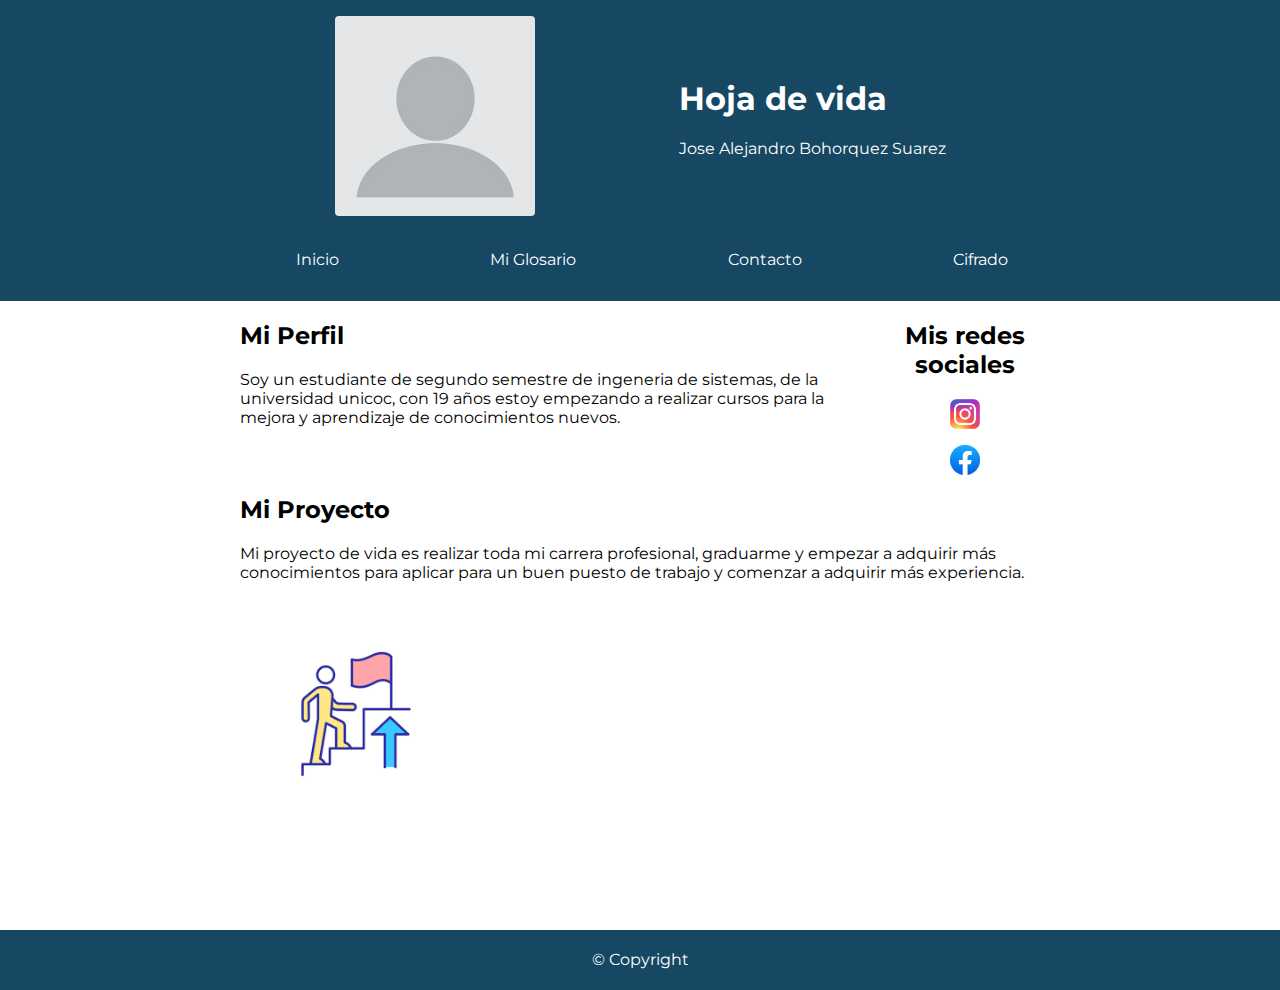
<file: index.html>
<!DOCTYPE html>
<html lang="en">
  <head>
    <meta charset="UTF-8" />
    <meta name="viewport" content="width=device-width, initial-scale=1.0" />
    <title>HoJa de vida</title>
    <link rel="stylesheet" href="style.css" />
    <link rel="preconnect" href="https://fonts.googleapis.com" />
    <link rel="preconnect" href="https://fonts.gstatic.com" crossorigin />
    <link
      href="https://fonts.googleapis.com/css2?family=Montserrat:wght@400;700&display=swap"
      rel="stylesheet"
    />
  </head>
  <body>
    <header>
      <div class="cabeza container">
        <img src="FotoP/Profile.jpg" alt="FotoHojadevida" />
        <div>
          <h1>Hoja de vida</h1>
          <p>Jose Alejandro Bohorquez Suarez</p>
        </div>
      </div>
      <nav class="container">
        <ul class="cabeza">
          <li><a href="index.html">Inicio</a></li>
          <li>
            <a href="Glosario/glosario.html">Mi Glosario</a>
          </li>
          <li><a href="contacto.html">Contacto</a></li>
          <li><a href="cifrado.html">Cifrado</a></li>
        </ul>
      </nav>
    </header>

    <main>
      <div class="grid container">
        <section class="seccion1">
          <h2>Mi Perfil</h2>
          <p>
            Soy un estudiante de segundo semestre de ingeneria de sistemas, de
            la universidad unicoc, con 19 años estoy empezando a realizar cursos
            para la mejora y aprendizaje de conocimientos nuevos.
          </p>
          
        </section>
        <aside class="Late">
          <h2>Mis redes sociales</h2>

          <div class="redessociales">
            <a target="_blank" href="https://www.instagram.com/">
              <img src="FotoP/ig.jpeg" alt="" />
            </a>
            <a target="_blank" href="https://www.facebook.com/">
              <img src="FotoP/Facebook.jpeg" />
            </a>
          </div>
        </aside>
      </div>

      <section class="seccion2 container">
        <h2>Mi Proyecto</h2>
        <p>
          Mi proyecto de vida es realizar toda mi carrera profesional, graduarme
          y empezar a adquirir más conocimientos para aplicar para un buen
          puesto de trabajo y comenzar a adquirir más experiencia.
        </p>
         <img src="FotoP/metas.png" alt="Fotometas" class="iinde">
      </section>
    </main>
    <footer>
      <p> © Copyright</p>
    </footer>
  </body>
</html>
</file>
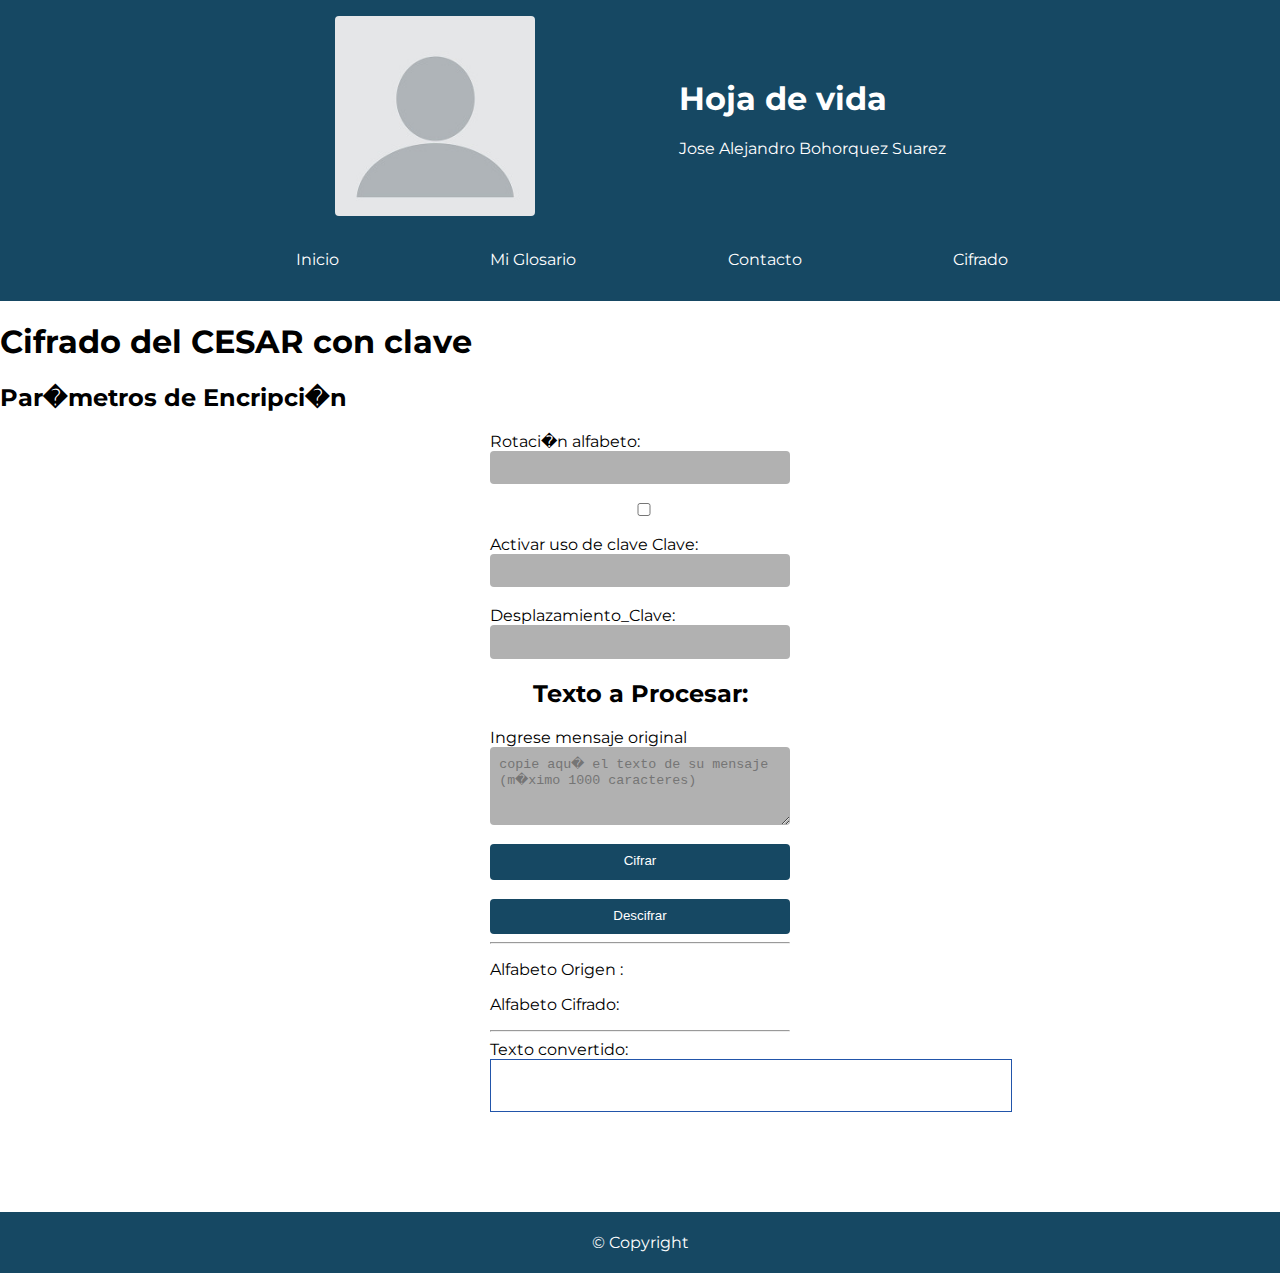
<file: cifrado.html>
<!DOCTYPE html>
<html lang="en">
  <head>
    <meta charset="UTF-8" />
    <meta name="viewport" content="width=device-width, initial-scale=1.0" />
    <title>Document</title>
    <link rel="stylesheet" href="style.css" />
    <link rel="preconnect" href="https://fonts.googleapis.com" />
    <link rel="preconnect" href="https://fonts.gstatic.com" crossorigin />
    <link
      href="https://fonts.googleapis.com/css2?family=Montserrat:wght@400;700&display=swap"
      rel="stylesheet"
    />
  </head>
  <body>
    <header>
      <div class="cabeza container">
        <img src="FotoP/Profile.jpg" alt="FotoHojadevida" />
        <div>
          <h1>Hoja de vida</h1>
          <p>Jose Alejandro Bohorquez Suarez</p>
        </div>
      </div>
      <nav class="container">
        <ul class="cabeza">
          <li><a href="index.html">Inicio</a></li>
          <li>
            <a href="Glosario/glosario.html">Mi Glosario</a>
          </li>
          <li><a href="contacto.html">Contacto</a></li>
          <li><a href="cifrado.html">Cifrado</a></li>
        </ul>
      </nav>
    </header>

    <main>
   <body>
       <h1>Cifrado del CESAR con clave</h1>
   
       <h2>Par�metros de Encripci�n</h2>
       <form name="FormularioCiframiento">
           <label for="Rotacion">Rotaci�n alfabeto:</label>
           <input type="text" name="Rotacion" id="Rotacion">
           
           <input type="checkbox" name="Usar_Clave" id="Usar_Clave">
           <label for="Usar_Clave">Activar uso de clave</label>
           
           <label for="Clave">Clave: </label>
           <input type="text" name="Clave" id="Clave">
           
           <label for="Desplazamiento_Clave">Desplazamiento_Clave: </label>
           <input type="text" name="Desplazamiento_Clave" id="Desplazamiento_Clave">     
   
           
           <h2>Texto a Procesar:</h2>
           <label style='display: inline;'>Ingrese mensaje original</label>
           
           <textarea rows='4' cols='70' id="Texto_Origen" name="Texto_Origen" placeholder="copie aqu� el texto de su mensaje (m�ximo 1000 caracteres)" ></textarea>
           
           
           <button type="button" onclick='Cifrado()' >Cifrar</button>&nbsp; &nbsp; &nbsp; 
           <button type="button" onclick='Descifrado()' >Descifrar</button>
           
           <hr>
           <div class="alfabeto">
             <p id="Alfabeto_Origen" >Alfabeto Origen :  </p>
             <p id="Alfabeto_Cifrado">Alfabeto Cifrado:  </p>
           </div>
           <hr> 
           <label for="Resultado" style='display: inline;'>Texto convertido:</label>
           <div id="Resultado" style='width: 520px; border: 1px solid #2255aa; padding: 5;'>
               <p id="Texto_Cifrado">&nbsp;</p> 
           </div>       
   
       </form></main>
     
    <footer>
      <p> © Copyright</p>
    </footer>

    <script>
        //  ------- Iniciamos segmento de c�digo JavaScript
   
        function CifrarAlfabeto(AlfabetoOrigen) {
   
           var Rotacion = parseInt(document.getElementById("Rotacion").value);
   
           // ---- 1o ejecutamos la rotaci�n del alfabeto
           var AlfabetoCifrado = AlfabetoOrigen.substr(Rotacion, AlfabetoOrigen.length - Rotacion) + AlfabetoOrigen.substr(0, Rotacion);
   
               var IndiceClave = 0;
               var IndiceCifrado = 0;
               var Limite = AlfabetoOrigen.length;         
               var Letra = "";
               var Clave = "";
               var DesplazamientoClave = 0;
               var ClaveTempo = "";
               var AlfabetoClave = "";
   
           // ---- 2o se verifica Requerimiento y se inserta la CLAVE en el Alfabeto Cifrado
   
           var UsarClave = document.FormularioCiframiento.Usar_Clave; //accede al bot�n check box 
   
   
   
           if (UsarClave.checked == true) { 
               //  si el check box seleccionado, entonces se realiza la inserci�n de la clave 
               FraseClave = document.getElementById("Clave").value;
   
               DesplazamientoClave = parseInt(document.getElementById("Desplazamiento_Clave").value);
                                                                  
               //--- 3o Eliminamos caracteres repetidos de la clave
               for (IndiceClave = 0 ; IndiceClave < FraseClave.length; IndiceClave++) {
    
                  Letra = FraseClave.substr(IndiceClave, 1);
   
                  if (ClaveTempo.indexOf(Letra) == -1) {
                     // --- no existe esta letra, por lo tanto se toma para la CLAVE VERIFICADA
                     ClaveTempo = ClaveTempo + Letra;
                  }
   
               }
   
               FraseClave = ClaveTempo;
   
               // --- 4o incorporamos la clave dentro de la cadena de alfabeto cifrado
               IndiceCifrado = 0;   //--- para llevar del alfabeto cifrado con clave
               IndiceClave = 0;     //--- para llevar el control de sitio donde se insertar� la clave
     
              while(IndiceClave < DesplazamientoClave ) {
    
                   Letra = AlfabetoCifrado.substr(IndiceCifrado, 1);
                   
                   //--- Validamos la existencia de cada letra de la frase clave
                   //    dentro del alfabeto cifrado
                   if (FraseClave.indexOf(Letra) == -1 ) {
                      // --- la Clave no contiene la letra del alfabeto cifrado
                      //     entonce dicha letra se inserta en la posici�n actual
                      AlfabetoClave = AlfabetoClave + Letra;
                     
                      // --- incrementamos los dos �ndices
                      IndiceClave++;
                      IndiceCifrado++;
                   } else {
                      // --- La letra cifrada si existe en la clave, entoces, no se transfiere
                      //     �nicamente se incrementa el �ndice del alfabeto Cifrado
                      IndiceCifrado++;
                   }
                
               }
   
               // --- Hasta aqu� est� listo el alfabeto cifrado antes de la clave
               //     Ahora insertamos la CLAVE VERIFICADA (sin letras repetidas) 
               AlfabetoClave = AlfabetoClave + FraseClave;
                              
               // --- Ahora insertamos la parte del alfabeto que va despu�s de la clave insertada
   
               for (IndiceClave = IndiceCifrado ; IndiceClave < Limite ; IndiceClave++ ) {
   
                   Letra = AlfabetoCifrado.substr(IndiceClave, 1);
                   if (FraseClave.indexOf(Letra) == -1 ){
                       // -- la Clave no contiene la letra del alfabeto cifrado
                       //    entonce dicha letra se inserta en la posici�n actual
                       AlfabetoClave = AlfabetoClave + Letra;
                       IndiceCifrado++;
          
                   } else {
                       // -- En caso que la letra est� contenida en la clave,  
                       //    simplemente se pasa por alto unicamente infrementamos el �ndice
                       IndiceCifrado++;
                   }
               }
    
               AlfabetoCifrado = AlfabetoClave;       
               // ----  finaliza el proceso de inserci�n de la clave en el alfabeto cifrado             
           }
   
           return AlfabetoCifrado;
        }
   
   
        // --- Esta funci�n se encarga de realizar el proceso de ciframiento del texto origen
        function Cifrado() {
   
           var AlfabetoOrigen = " abcdefghijklmn�opqrstuvwxyz0123456789ABCDEFGHIJKLMN�OPQRSTUVWXYZ������������@#$%&/\\=+-*.,;:�?�!<>(){}[]_'";
   
           AlfabetoOrigen = AlfabetoOrigen + String.fromCharCode(34);     //--- Agregamos la comilla doble
           var AlfabetoCifrado = ""; 
           var TextoOrigen = "";
           var TextoCifrado = "";
           var Letra = "";
           var IndiceTexto = 0;
           var IndiceCifrado = 0;
           var LongitudTexto = 0;
   
           TextoOrigen = document.getElementById("Texto_Origen").value; 
           LongitudTexto = TextoOrigen.length;
   
           AlfabetoCifrado = CifrarAlfabeto(AlfabetoOrigen);
   
           for (IndiceTexto = 0;  IndiceTexto < LongitudTexto; IndiceTexto++) {
             Letra =   TextoOrigen.substr(IndiceTexto, 1);
             IndiceCifrado =   AlfabetoOrigen.indexOf(Letra);
             TextoCifrado = TextoCifrado + AlfabetoCifrado.substr(IndiceCifrado, 1);
           }
   
         // ----- Escribimos el Texto Cifrado Resultante
   
           var resultado_Alfabeto_Origen = document.getElementById("Alfabeto_Origen");
           var resultado_Alfabeto_Cifrado = document.getElementById("Alfabeto_Cifrado");
           var resultado_Texto_Cifrado = document.getElementById("Texto_Cifrado");       
   
           resultado_Alfabeto_Origen.innerHTML  = "Alfabeto Origen : " + AlfabetoOrigen;
           resultado_Alfabeto_Cifrado.innerHTML = "Alfabeto Cifrado: " + AlfabetoCifrado;
           resultado_Texto_Cifrado.innerHTML = TextoCifrado;
   
         }
   
        // --- Esta funci�n se encarga de realizar el proceso de DESCIFRADO del texto previamente cifrado, volvi�ndolo a su estado original
        function Descifrado() {
   
           var AlfabetoOrigen = " abcdefghijklmn�opqrstuvwxyz0123456789ABCDEFGHIJKLMN�OPQRSTUVWXYZ������������@#$%&/\\=+-*.,;:�?�!<>(){}[]_'";
   
           AlfabetoOrigen = AlfabetoOrigen + String.fromCharCode(34);     //--- Agregamos la comilla doble
           var AlfabetoCifrado = ""; 
           var TextoOrigen = "";
           var TextoDescifrado = "";
           var Letra = "";
           var IndiceTexto = 0;
           var IndiceCifrado = 0;
           var LongitudTexto = 0;
   
           TextoOrigen = document.getElementById("Texto_Origen").value; 
           LongitudTexto = TextoOrigen.length;
   
           AlfabetoCifrado = CifrarAlfabeto(AlfabetoOrigen);
   
           for (IndiceTexto = 0;  IndiceTexto < LongitudTexto; IndiceTexto++) {
             Letra =   TextoOrigen.substr(IndiceTexto, 1);
             IndiceCifrado =   AlfabetoCifrado.indexOf(Letra);
             TextoDescifrado = TextoDescifrado + AlfabetoOrigen.substr(IndiceCifrado, 1);
           }
   
         // ----- Escribimos el Texto Cifrado Resultante
   
           var resultado_Alfabeto_Origen = document.getElementById("Alfabeto_Origen");
           var resultado_Alfabeto_Cifrado = document.getElementById("Alfabeto_Cifrado");
           var resultado_Texto_Cifrado = document.getElementById("Texto_Cifrado");       
   
           resultado_Alfabeto_Origen.innerHTML  = "Alfabeto Origen : " + AlfabetoOrigen;
           resultado_Alfabeto_Cifrado.innerHTML = "Alfabeto Cifrado: " + AlfabetoCifrado;
           resultado_Texto_Cifrado.innerHTML = TextoDescifrado;
   
       }
   
   
   
   
   // Aqu� finaliza el segmento de c�digo JavaScript
   </script>
   
   
  </body>
</html>
</file>
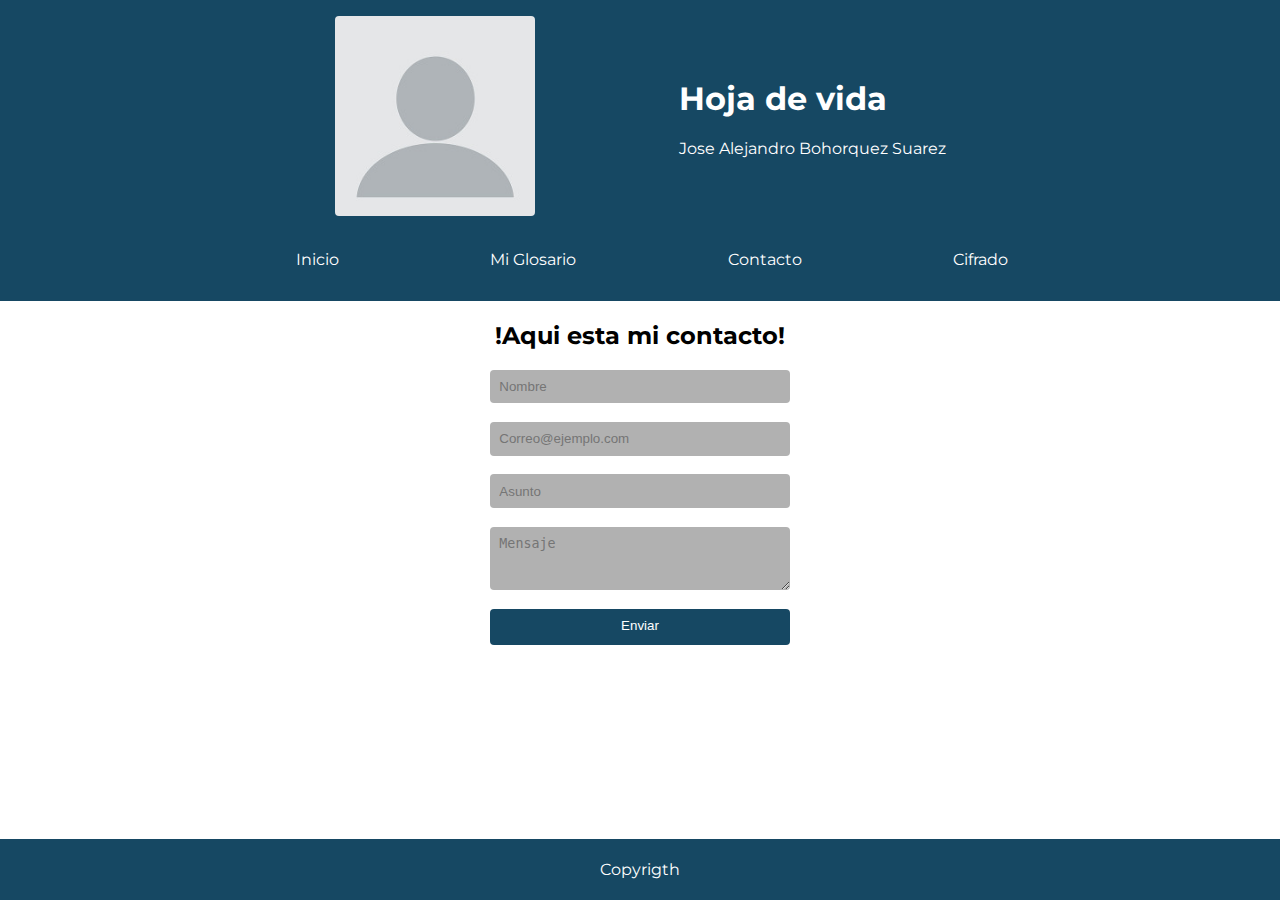
<file: contacto.html>
<!DOCTYPE html>
<html lang="en">
  <head>
    <meta charset="UTF-8" />
    <meta name="viewport" content="width=device-width, initial-scale=1.0" />
    <title>Document</title>
    <link rel="stylesheet" href="style.css" />
    <link rel="preconnect" href="https://fonts.googleapis.com" />
    <link rel="preconnect" href="https://fonts.gstatic.com" crossorigin />
    <link
      href="https://fonts.googleapis.com/css2?family=Montserrat:wght@400;700&display=swap"
      rel="stylesheet"
    />
  </head>
  <body>
    <header>
      <header>
        <div class="cabeza container">
          <img src="FotoP/Profile.jpg" alt="FotoHojadevida" />
          <div>
            <h1>Hoja de vida</h1>
            <p>Jose Alejandro Bohorquez Suarez</p>
          </div>
        </div>
        <nav class="container">
          <ul class="cabeza">
            <li><a href="index.html">Inicio</a></li>
            <li>
              <a href="Glosario/glosario.html">Mi Glosario</a>
            </li>
            <li><a href="contacto.html">Contacto</a></li>
            <li><a href="cifrado.html">Cifrado</a></li>
          </ul>
        </nav>
      </header>
    </header>
    <main>
      <div class="container">
        <form action="">
          <h2>!Aqui esta mi contacto!</h2>

          <input id="Nombre" type="text" placeholder="Nombre" />

          <input id="mail" type="mail" placeholder="Correo@ejemplo.com" />

          <input id="asunto" type="text" placeholder="Asunto" />

          <textarea
            id="mensaje"
            type="text"
            rows="3"
            placeholder="Mensaje"
          ></textarea>

          <button>Enviar</button>
        </form>
      </div>
    </main>
    <footer>
      <p>Copyrigth</p>
    </footer>
  </body>
</html>
</file>
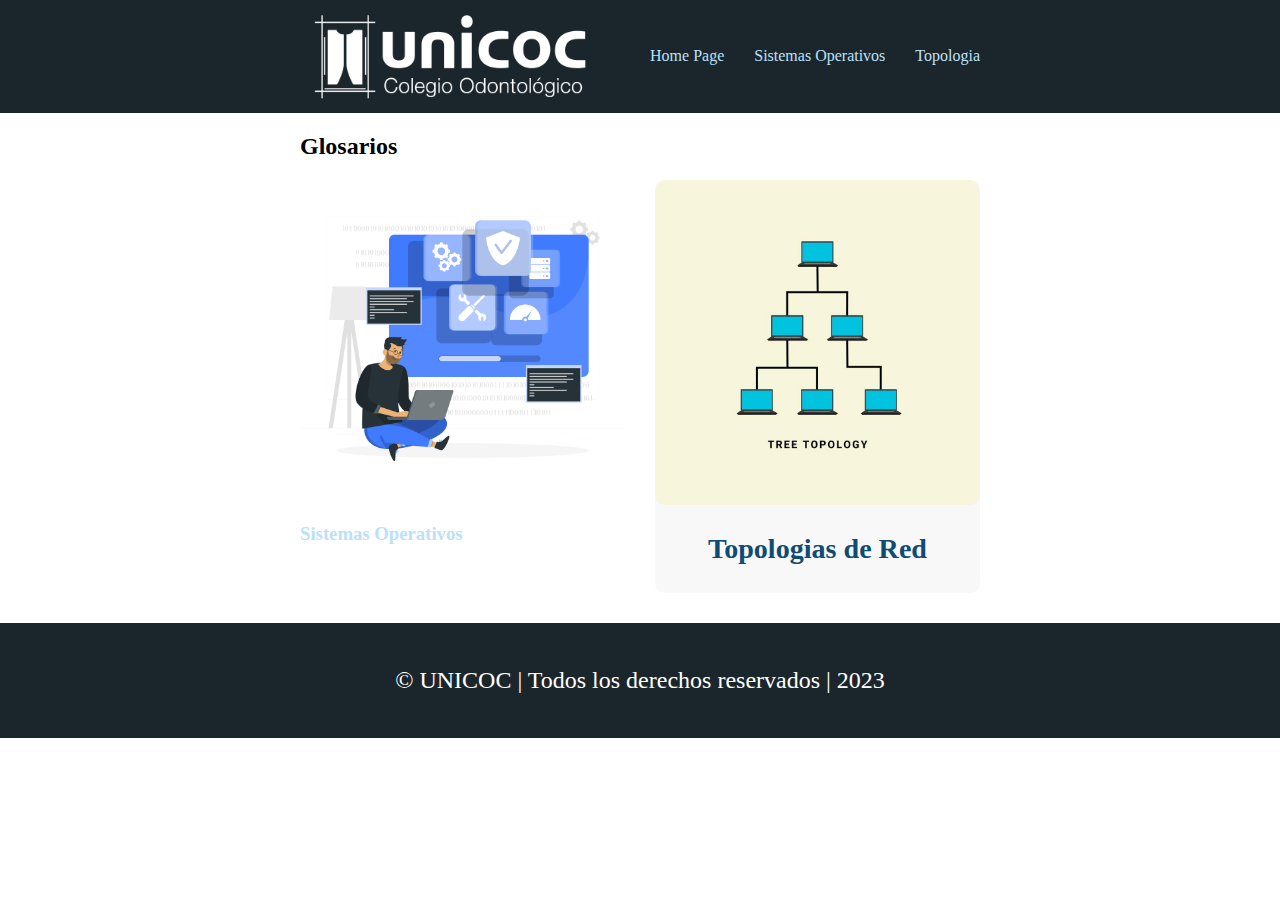
<file: Glosario/glosario.html>
<!-- saved from url=(0149)file:///C:/Users/alejo/AppData/Local/Temp/Temp5afa41ba-8953-4c02-ab6b-39d552403a55_Taller%20Glosario_html%20(1).zip/Taller%20Glosario_html/index.html -->
<html lang="es"><head><meta http-equiv="Content-Type" content="text/html; charset=UTF-8">
  <meta name="viewport" content="width=device-width, initial-scale=1.0"> 

  
  <meta name="author" content="Jose Alejandro Bohorquez Suarez">
  <meta name="description" content="Pagina WEB de mi glosario personal, correspondiente a la asignatura de Sistemas Operativos, ingeniería de sistemas, UNICOC">

  <meta name="keywords" content="Glosario, Sistemas Operativos, Microprocesadores, Ingeniería, Sistemas, Unicoc">
  <title>Glosario Sistemas Operativos </title>

  <link rel="stylesheet" href="css/styles.css">
  <link rel="stylesheet" href="css/nav.css">
</head>

<body>
   <header>
   <div class="wrapper navegacion">
   <img src="imagenes/UnicoBlanco.png" alt="" class="logou">
   <nav>
      <ul>
         <li><a href="../index.html">Home Page</a></li>
         <li><a href="Glosarios/glosario-s.html">Sistemas Operativos</a></li>
         <li><a href="Glosarios/glosario-t.html">Topologia</a></li>
      </ul>
   </nav>
   </div>
   </header>
<main>
   <div class="wrapper">
      
      <h2>Glosarios</h2>
      <div class="glosarios">
         <div class="glosarioslista">
            <a href="Glosarios/glosario-s.html">
               <img src="imagenes/sistemas.png" alt="">
               <h3>Sistemas Operativos</h3>
            </a>
         </div class="glosarios-lista">
         <div class="glosarios-lista">
            <a href="Glosarios/glosario-t.html">
               <img src="imagenes/topologias.jpg" alt="">
               <h3>Topologias de Red</h3>
            </a>
         </div class="glosarios-lista">
      </div>
   </div>
</main>
   


<footer>
   
	<p>© UNICOC  | Todos los derechos reservados | 2023 </p>
  
</footer>
</body>
</html>
</file>
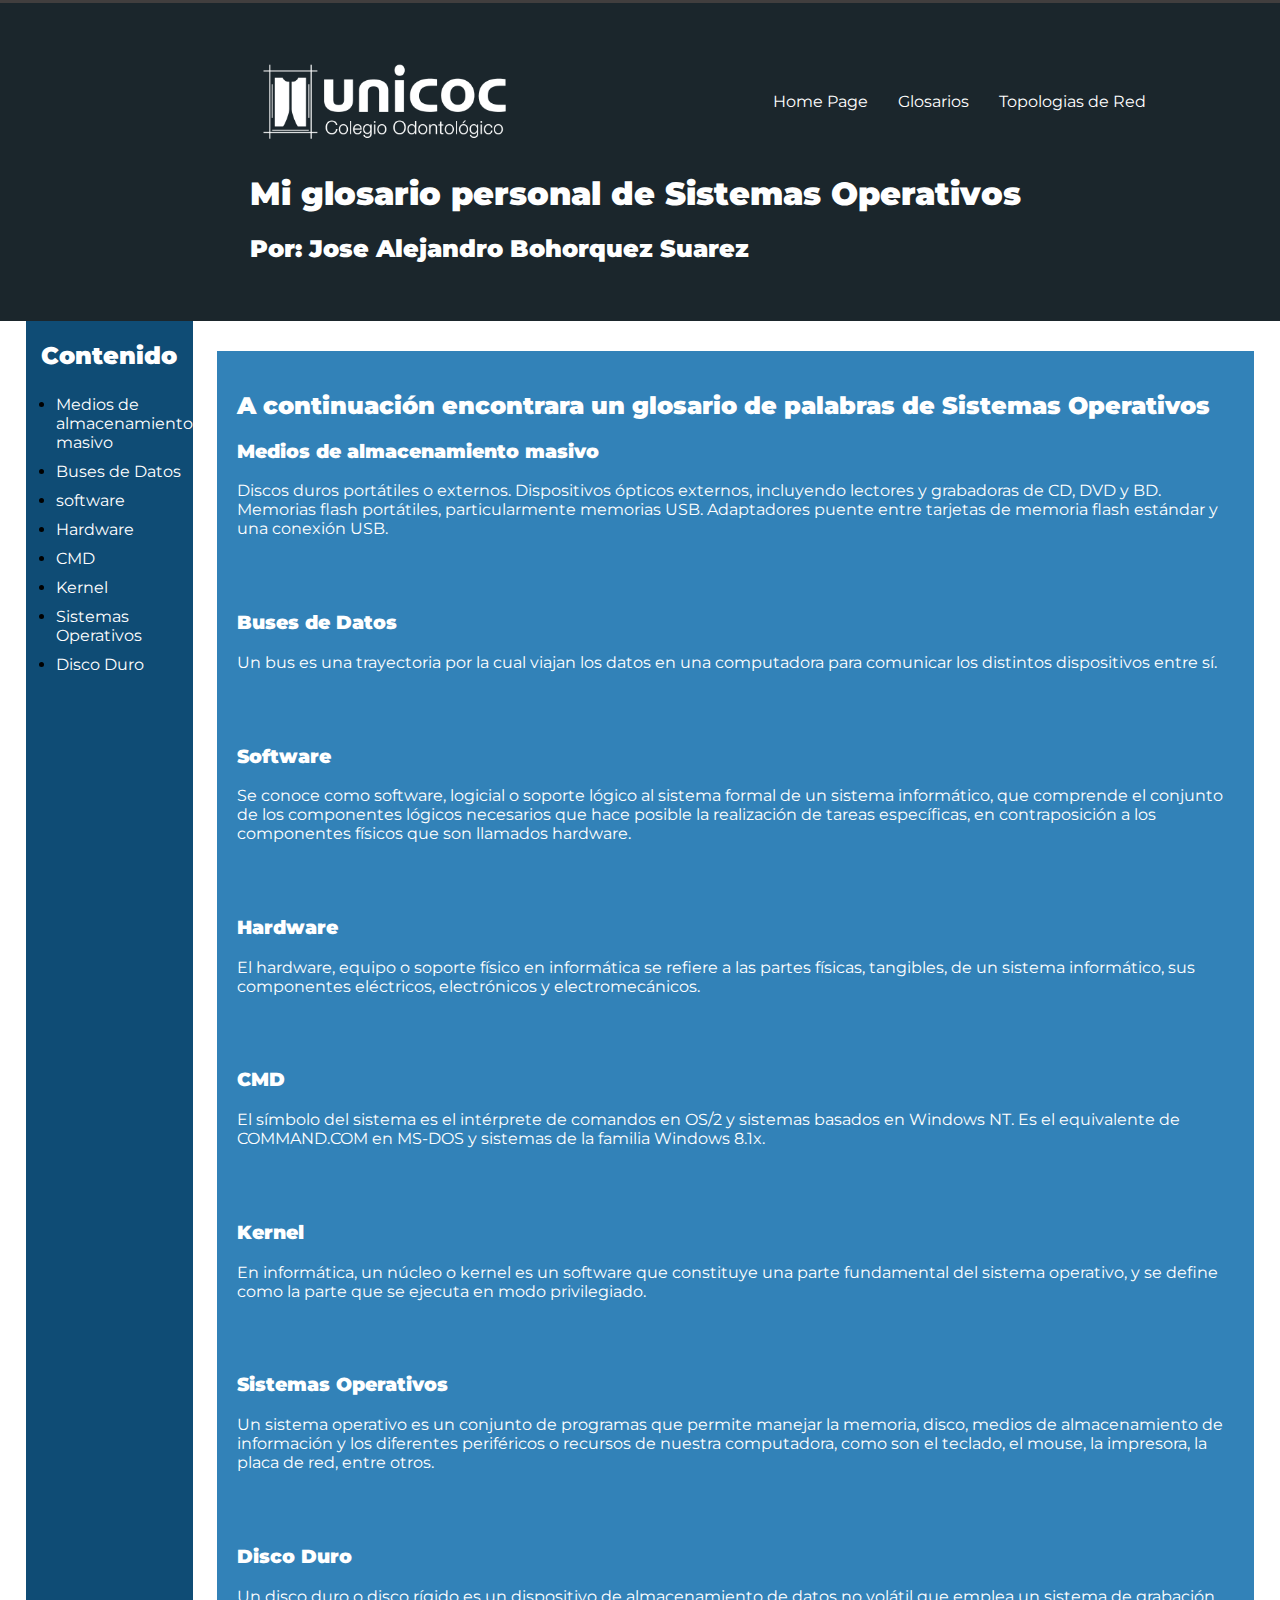
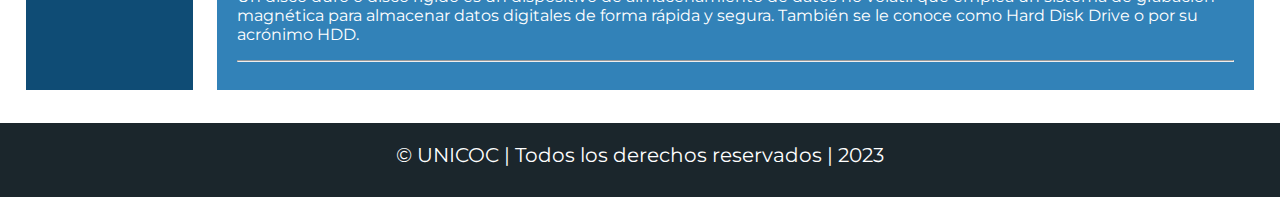
<file: Glosario/Glosarios/glosario-s.html>
<!-- saved from url=(0149)file:///C:/Users/alejo/AppData/Local/Temp/Temp5afa41ba-8953-4c02-ab6b-39d552403a55_Taller%20Glosario_html%20(1).zip/Taller%20Glosario_html/index.html -->
<html lang="es">
  <head>
    <meta http-equiv="Content-Type" content="text/html; charset=UTF-8" />
    <meta name="viewport" content="width=device-width, initial-scale=1.0" />

    <meta name="author" content="Jose Alejandro Bohorquez Suarez" />
    <meta
      name="description"
      content="Pagina WEB de mi glosario personal, correspondiente a la asignatura de Sistemas Operativos, ingeniería de sistemas, UNICOC"
    />

    <meta
      name="keywords"
      content="Glosario, Sistemas Operativos, Microprocesadores, Ingeniería, Sistemas, Unicoc"
    />
    <title>Glosario Sistemas Operativos</title>

    <link rel="stylesheet" href="css/estilos.css" />
    <link rel="stylesheet" href="../css/nav.css" />
  </head>

  <body>
    <header>
      <div class="navegacion">
        <img id="Logo" src="../imagenes/UnicoBlanco.png" />
        <ul>
          <li><a href="../../index.html">Home Page</a></li>
          <li><a href="../glosario.html">Glosarios</a></li>
          <li><a href="glosario-t.html">Topologias de Red</a></li>
        </ul>
      </div>
      <h1>Mi glosario personal de Sistemas Operativos</h1>
      <h2>Por: Jose Alejandro Bohorquez Suarez</h2>
      <br /><br />
    </header>

    <div class="container">
      <aside>
        <h2 style="color: white; padding-left: 15px">Contenido</h2>
        <ul>
          <li><a href="#MAM">Medios de almacenamiento masivo</a></li>
          <li><a href="#BD">Buses de Datos</a></li>
          <li><a href="#sof">software</a></li>
          <li><a href="#Har">Hardware</a></li>
          <li><a href="#CMD">CMD</a></li>
          <li><a href="#Ker">Kernel</a></li>
          <li><a href="#SO">Sistemas Operativos</a></li>
          <li><a href="#DD">Disco Duro</a></li>
        </ul>
      </aside>

      <main>
        <section>
          <h2>
            A continuación encontrara un glosario de palabras de Sistemas
            Operativos
          </h2>
          <h3 id="MAM">Medios de almacenamiento masivo</h3>

          <p>
            Discos duros portátiles o externos. Dispositivos ópticos externos,
            incluyendo lectores y grabadoras de CD, DVD y BD. Memorias flash
            portátiles, particularmente memorias USB. Adaptadores puente entre
            tarjetas de memoria flash estándar y una conexión USB.
          </p>

          <br /><br />
          <h3 id="BD">Buses de Datos</h3>

          <p>
            Un bus es una trayectoria por la cual viajan los datos en una
            computadora para comunicar los distintos dispositivos entre sí.
          </p>

          <br /><br />

          <h3 id="sof">Software</h3>

          <p>
            Se conoce como software, logicial o soporte lógico al sistema formal
            de un sistema informático, que comprende el conjunto de los
            componentes lógicos necesarios que hace posible la realización de
            tareas específicas, en contraposición a los componentes físicos que
            son llamados hardware.
          </p>

          <br /><br />

          <h3 id="Har">Hardware</h3>

          <p>
            El hardware, equipo o soporte físico en informática se refiere a las
            partes físicas, tangibles, de un sistema informático, sus
            componentes eléctricos, electrónicos y electromecánicos.
          </p>

          <br /><br />

          <h3 id="CMD">CMD</h3>

          <p>
            El símbolo del sistema es el intérprete de comandos en OS/2 y
            sistemas basados en Windows NT. Es el equivalente de COMMAND.COM en
            MS-DOS y sistemas de la familia Windows 8.1x.
          </p>

          <br /><br />

          <h3 id="Ker">Kernel</h3>

          <p>
            En informática, un núcleo o kernel es un software que constituye una
            parte fundamental del sistema operativo, y se define como la parte
            que se ejecuta en modo privilegiado.
          </p>

          <br /><br />

          <h3 id="SO">Sistemas Operativos</h3>

          <p>
            Un sistema operativo es un conjunto de programas que permite manejar
            la memoria, disco, medios de almacenamiento de información y los
            diferentes periféricos o recursos de nuestra computadora, como son
            el teclado, el mouse, la impresora, la placa de red, entre otros.
          </p>

          <br /><br />

          <h3 id="DD">Disco Duro</h3>
          <p>
            Un disco duro o disco rígido es un dispositivo de almacenamiento de
            datos no volátil que emplea un sistema de grabación magnética para
            almacenar datos digitales de forma rápida y segura. También se le
            conoce como Hard Disk Drive o por su acrónimo HDD.
          </p>
        </section>
        <hr />
      </main>
    </div>

    <footer>
      <div class="footer-text">
        <p>© UNICOC | Todos los derechos reservados | 2023</p>
      </div>
    </footer>
  </body>
</html>
</file>
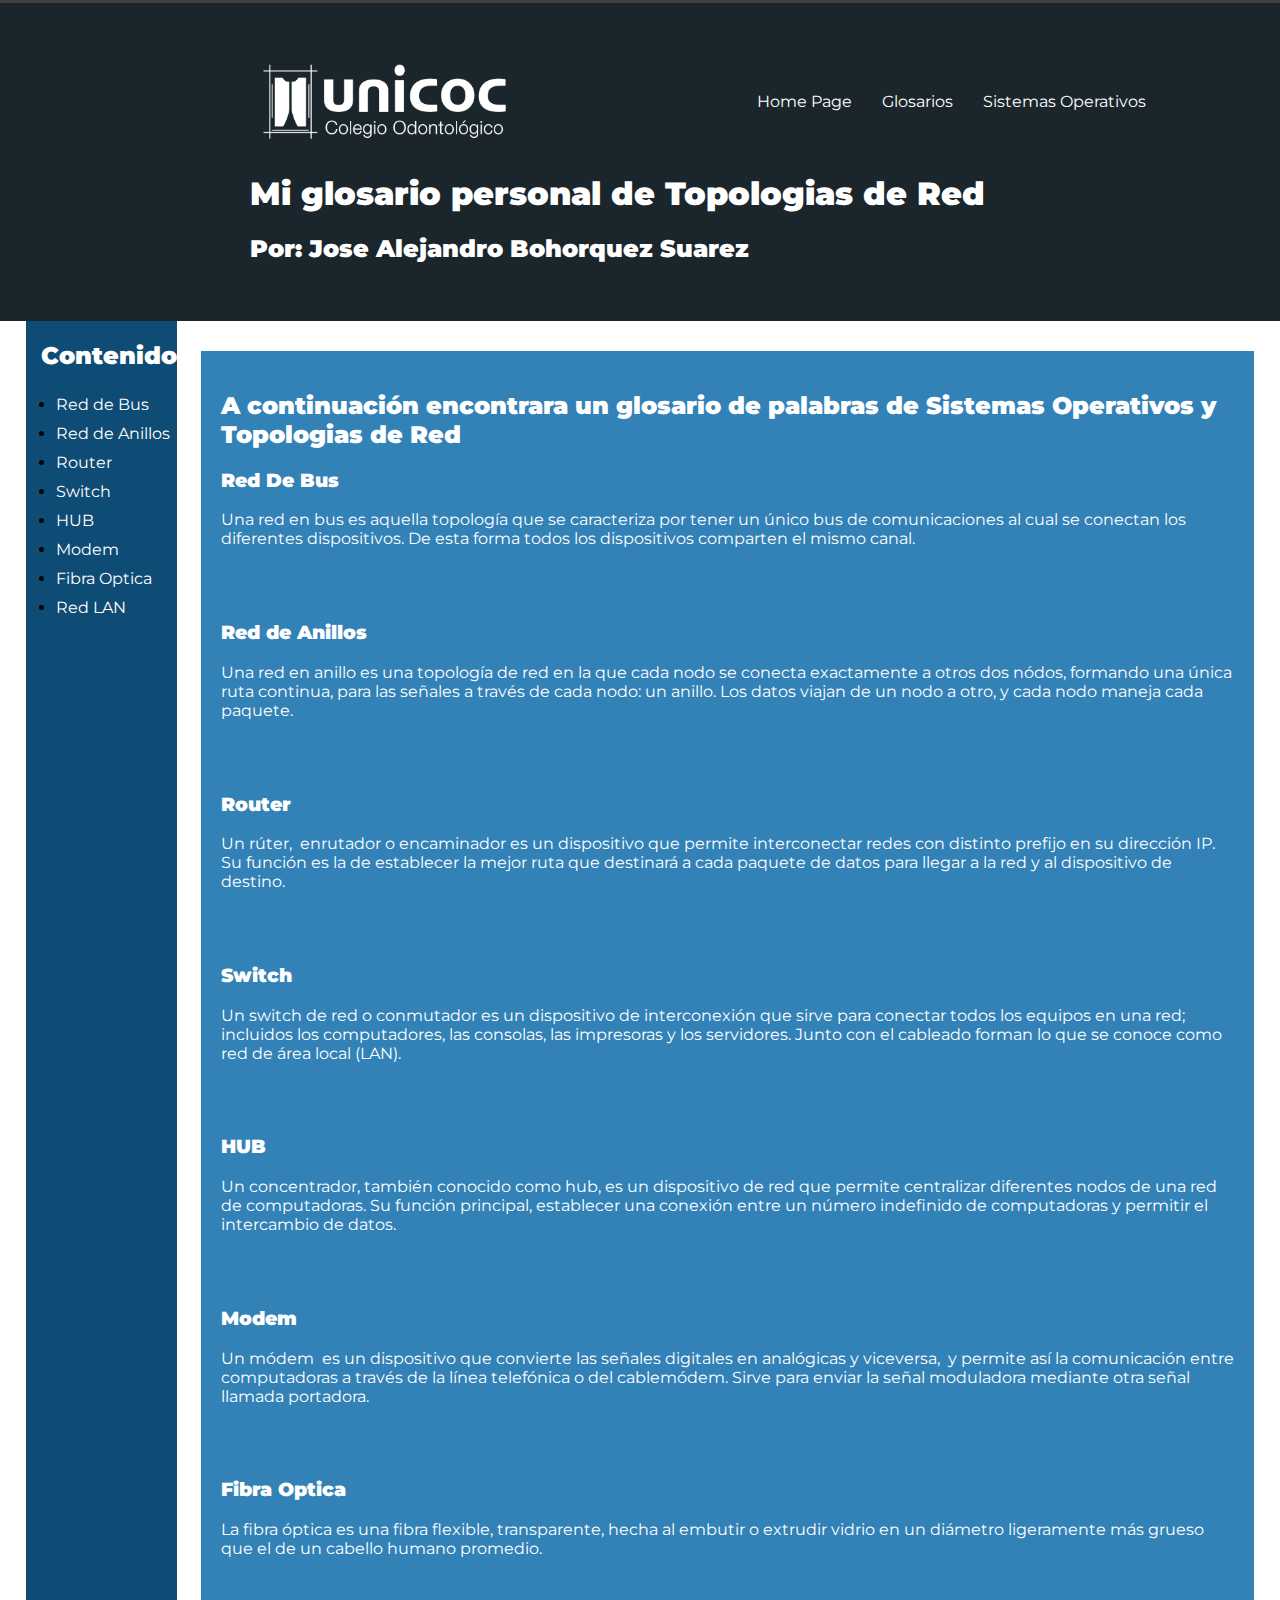
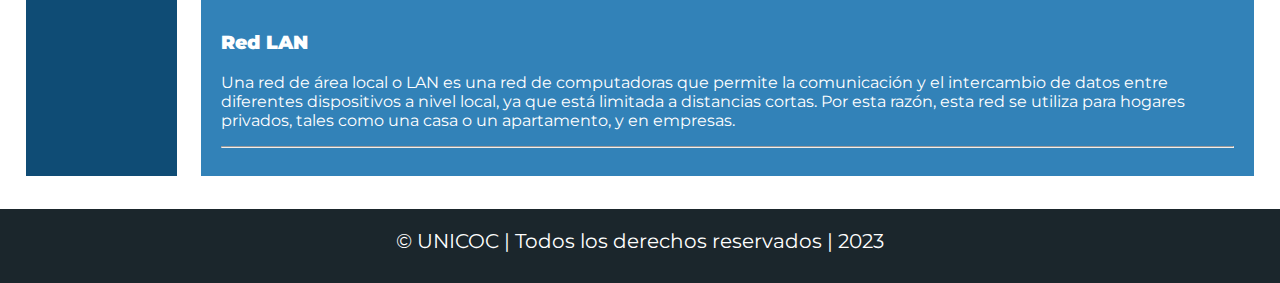
<file: Glosario/Glosarios/glosario-t.html>
<!-- saved from url=(0149)file:///C:/Users/alejo/AppData/Local/Temp/Temp5afa41ba-8953-4c02-ab6b-39d552403a55_Taller%20Glosario_html%20(1).zip/Taller%20Glosario_html/index.html -->
<html lang="es"><head><meta http-equiv="Content-Type" content="text/html; charset=UTF-8">
  <meta name="viewport" content="width=device-width, initial-scale=1.0"> 

  
  <meta name="author" content="Jose Alejandro Bohorquez Suarez">
  <meta name="description" content="Pagina WEB de mi glosario personal, correspondiente a la asignatura de Sistemas Operativos, ingeniería de sistemas, UNICOC">

  <meta name="keywords" content="Glosario, Sistemas Operativos, Microprocesadores, Ingeniería, Sistemas, Unicoc">
  <title>Glosario Sistemas Operativos </title>

  <link rel="stylesheet" href="css/estilos.css">
  <link rel="stylesheet" href="../css/nav.css">
</head>

<body>
<header> 
   <div class="wrapper">

      <div class="navegacion">
         <img id="Logo" src="../imagenes/UnicoBlanco.png">    
         <ul>
            <li><a href="../../index.html">Home Page</a></li>
            <li><a href="../glosario.html">Glosarios</a></li>
            <li><a href="glosario-s.html">Sistemas Operativos</a></li>
         </ul>
      </div>
      <h1>Mi glosario personal de Topologias de Red</h1>
      <h2>Por: Jose Alejandro Bohorquez Suarez</h2> 
      <br><br>
   </div>
   </header>

<div class="container">

   <aside>
      <h2 style="color: white; padding-left: 15px;">Contenido</h2>
      <ul>
          <li><a href="#RB">Red de Bus</a></li>
          <li><a href="#RA">Red de Anillos</a></li>
          <li><a href="#RO">Router</a></li>
          <li><a href="#SW">Switch</a></li>
          <li><a href="#HUB">HUB</a></li>
          <li><a href="#MOD">Modem</a></li>
          <li><a href="#FO">Fibra Optica</a></li>
          <li><a href="#LAN">Red LAN</a></li>
      </ul>
   </aside>

<main>
   
     <section>
       <h2>A continuación encontrara un glosario de palabras de Sistemas Operativos y Topologias de Red</h2>
       <h3 id="RB">Red De Bus</h3> 
        
        <p>Una red en bus es aquella topología que se caracteriza por tener un único bus de comunicaciones al cual se conectan los diferentes dispositivos. De esta forma todos los dispositivos comparten el mismo canal.</p> 

        <br><br>
        <h3 id="RA">Red de Anillos</h3>
 
        <p>Una red en anillo es una topología de red en la que cada nodo se conecta exactamente a otros dos nódos, formando una única ruta continua, para las señales a través de cada nodo: un anillo. Los datos viajan de un nodo a otro, y cada nodo maneja cada paquete.</p> 
    
        <br><br>
       
        <h3 id="RO">Router</h3>
            
 
        <p>Un rúter, ​ enrutador​ o encaminador​ es un dispositivo que permite interconectar redes con distinto prefijo en su dirección IP. Su función es la de establecer la mejor ruta que destinará a cada paquete de datos para llegar a la red y al dispositivo de destino.</p> 
    
                  
        <br><br>

        <h3 id="SW">Switch</h3>
 
        <p>Un switch de red o conmutador es un dispositivo de interconexión que sirve para conectar todos los equipos en una red; incluidos los computadores, las consolas, las impresoras y los servidores. Junto con el cableado forman lo que se conoce como red de área local (LAN).</p> 
    
        <br><br>

                   
        <h3 id="HUB">HUB</h3>
 
        <p>Un concentrador, también conocido como hub, es un dispositivo de red que permite centralizar diferentes nodos de una red de computadoras. Su función principal, establecer una conexión entre un número indefinido de computadoras y permitir el intercambio de datos.</p> 
    
         <br><br>

        <h3 id="MOD">Modem</h3>

        <p>Un módem ​ es un dispositivo que convierte las señales digitales en analógicas y viceversa, ​ y permite así la comunicación entre computadoras a través de la línea telefónica o del cablemódem. Sirve para enviar la señal moduladora mediante otra señal llamada portadora.</p>
        
            <br><br>
         
        <h3 id="FO">Fibra Optica</h3>
         
        <p> La fibra óptica es una fibra flexible, transparente, hecha al embutir o extrudir vidrio en un diámetro ligeramente más grueso que el de un cabello humano promedio.​</p>
         
        
        <br><br> 
      
        <h3 id="LAN">Red LAN</h3> 
        <p>Una red de área local o LAN es una red de computadoras que permite la comunicación y el intercambio de datos entre diferentes dispositivos a nivel local, ya que está limitada a distancias cortas. Por esta razón, esta red se utiliza para hogares privados, tales como una casa o un apartamento, y en empresas​.</p>
          

     </section>    
     <hr>
</main>



</div>

<footer>
   <div class="footer-text">
	<p>© UNICOC  | Todos los derechos reservados | 2023 </p>
   </div>
</footer>
</body>
</html>
</file>
<file: style.css>
/* Contacto */

body{
    min-height:100vh;
    margin: 0%;
    font-family: 'Montserrat', sans-serif;

    display: flex;
    flex-direction: column;
}

main{
    padding-bottom: 100px;
}
form{
    width: 300px;
    margin-inline: auto ;
}
form h2{
    text-align: center;

}
input,textarea{
    display: block;
    padding: .7em;
    margin-bottom: 1.4em;
    background-color: #b1b1b1;
    border-radius: .3em;
    border:none; 
    width: 100%;
    box-sizing:border-box;
    

}
textarea{
    resize:vertical
}

input:focus{
    outline: 1px solid black; 

}
button{
    background-color: #164863;
    color:white;
    border: none;
    border-radius: .3em;
    padding: .7em;
    width: 100%;
    cursor: pointer;
    border-bottom: 2px solid transparent;
    transition:
    background-color .2s, 
    border-bottom 2s;
}
button:hover,
button:focus{
    border-radius: .4em;
    border-bottom: 2px solid #427D9D ;
    background-color:#427D9D ;
    outline: 1px solid #427D9D  ;   
}  
/* Index */
.cabeza{
    display: flex;
    gap: 8em;
    align-items: center;
    justify-content: center;
    background-color: #164863;
    Color: white;
    padding-right: 1em;

    flex-wrap: wrap;

}

.iinde{
    padding: 1em;
    border-radius: 20px;
    width: 200px;

}
/* Index y contacto */
.container{
    width: 800px;
    margin-inline: auto;


}


.cabeza img{
    padding: 1em;
    border-radius: 20px;
    width: 200px;
}
ul{
    list-style: none;
    margin-top: 2px;
    justify-content: space-between !important;
    gap: 4em !important;

}
a{
    text-decoration: none;
    color: rgb(255, 255, 255);
}

.cabeza li {
    padding: 1em;
}
header{
    background-color: #164863;
}

img{
    display: block;
    width: 100%;
}
/* aside */

.grid{
    display: grid;
    grid-template-columns: 75% auto;
    gap: 50px;
}
.Late{
    
    position: relative;
    width: 100%;
    text-align: center;    
}
.Late a{
    margin-inline: auto;
}
aside a{
    position: relative;
    width: 100%;
   
    
}
.redessociales img{
    width: 30px;
}

.redessociales{
    aspect-ratio: 1;
    width: min-content;
    display: grid;
    gap:1em;
    margin-inline: auto;

}
/* Footer */
footer{
    background-color: #164863;
    text-align: center;
    color:white;
    padding: .3em;
    margin-top: auto;
    bottom: 0;
    right: 0;
    left: 0;
}

.alfabeto{
    overflow-wrap: break-word;
}
</file>
<file: Glosario/css/styles.css>
body{
    margin:0px;
}
img{
    display: block;
    max-width: 100%;

}

a{
    text-decoration: none;
    color: #BBE1FA;
}
ul{
    list-style: none;
    display: flex;
    gap:30px;
    

}

.wrapper{
    padding: 0px 300px;


}
.glosarios{
    display: grid;
    grid-template-columns: repeat(2, 1fr);
    gap:30px;
    
}
.glosarios-lista{
    
background-color:#f8f8f8fa ;
border-radius: 10px;
text-align: center;
}
.glosarios-lista a{
    color:#0F4C75;
    font-size: x-large;
}
.glosarios-lista a img{
    border-radius: 10px;
}
footer{
   background-color: #1B262C;
   text-align: center;
   padding: 20px 0px 20px 0px;
   position: relative;
   
   color: white;
   font-size: x-large;
   margin-top: 30px;
}
</file>
<file: Glosario/css/nav.css>
.navegacion{
    display: flex;
    background-color: #1B262C;
    position: relative;
    right: 0px;
    top: 0px;
    justify-content: space-between;
    align-items: center ;

}
.logou{
    width: 300px;
}
</file>
<file: Glosario/Glosarios/css/estilos.css>
@import url('https://fonts.googleapis.com/css2?family=Montserrat:ital,wght@0,100;0,200;0,300;0,400;0,500;0,600;0,700;0,800;1,100;1,200;1,300;1,400;1,500;1,700;1,800&display=swap');

body {
    font-family: 'Montserrat', sans-serif;
    background-color: rgb(255, 255, 255);
    margin: 0px;
    overflow-x: hidden; 
     
}

a{
    color: white;
    text-decoration: none;
}
.navegacion ul{
    list-style: none;
    display: flex;
    gap:30px;
    
}

h1,h2,h3 {
    font-weight: 900;
}

#logo{
    width: 30%;
    
    
}


aside{
    background-color: #0F4C75;

}

       

aside ul li {
    padding: 5px 0px;
}

aside ul{
    padding-left: 30px;
}

main{
    position: relative;
    margin-left: 2%;
    top:-25%;
    padding: 20;
    background-color:#3282B8;
    color:white;
    border-top: 30px solid rgb(255, 255, 255);
    

}

.container {

    display: flex;
    margin: 0px 2% 30px 2%;
}


/*header*/
header{
    position: relative;
    width: 100%;
    color:white;
    background-color: #1B262C; 

    border-top: 3px solid rgb(65, 62, 62);

    padding: 48px 250px 0px 250px;

}

/*footer*/
footer{ 
    bottom: 0;
    position: relative;
    width: 100%;
    background-color: #1B262C; 
    border-top: 3px solid #fff;
    padding-bottom: 10px;
    
}

footer p{
    font-size: 20px;
    text-align: center;
    color: #fff;
   
}
.navegacion{
background-color: black;
width: 70%;
}
</file>
